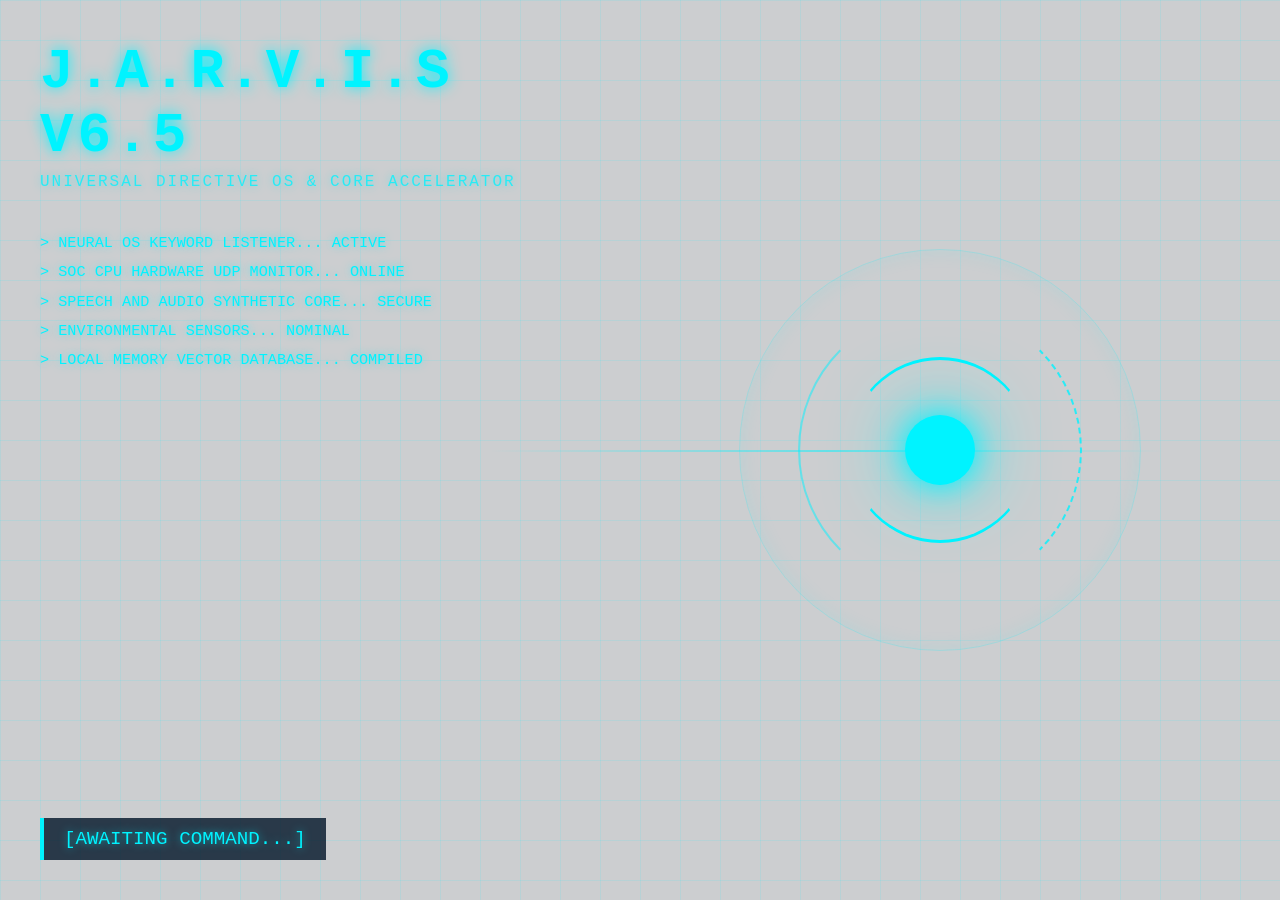
<file: ui/index.html>
<!DOCTYPE html>
<html lang="en">
<head>
    <meta charset="UTF-8">
    <meta name="viewport" content="width=device-width, initial-scale=1.0">
    <title>J.A.R.V.I.S. V6.5 UI</title>
    <style>
/* 1. Transparent Background with Tactical Grid */
        body {
            margin: 0;
            padding: 40px;
            /* FIX: Changed from solid color to a highly transparent tint! */
            background-color: rgba(2, 11, 20, 0.2); 
            background-image: 
                linear-gradient(rgba(0, 243, 255, 0.1) 1px, transparent 1px),
                linear-gradient(90deg, rgba(0, 243, 255, 0.1) 1px, transparent 1px);
            background-size: 40px 40px;
            color: #00f3ff;
            font-family: 'Courier New', Courier, monospace;
            height: 100vh;
            box-sizing: border-box;
            display: flex;
            overflow: hidden;
            text-shadow: 0 0 8px rgba(0, 243, 255, 0.6);
        }

        /* 2. Left Panel: System Logs & Title */
        .left-panel {
            flex: 1;
            display: flex;
            flex-direction: column;
            justify-content: flex-start;
            z-index: 2;
        }

        .title {
            font-size: 3.5rem;
            font-weight: bold;
            margin: 0;
            letter-spacing: 4px;
            text-shadow: 0 0 15px #00f3ff;
        }

        .subtitle {
            font-size: 1rem;
            margin-top: 5px;
            opacity: 0.8;
            letter-spacing: 2px;
        }

        .sys-logs {
            margin-top: 40px;
            font-size: 0.95rem;
            line-height: 1.6;
            text-transform: uppercase;
        }

        .sys-logs span {
            display: block;
            margin-bottom: 5px;
            animation: fadeIn 0.5s ease-in forwards;
            opacity: 0;
        }

        /* Staggered animation for fake boot logs */
        .sys-logs span:nth-child(1) { animation-delay: 0.2s; }
        .sys-logs span:nth-child(2) { animation-delay: 0.4s; }
        .sys-logs span:nth-child(3) { animation-delay: 0.6s; }
        .sys-logs span:nth-child(4) { animation-delay: 0.8s; }
        .sys-logs span:nth-child(5) { animation-delay: 1.0s; }

        /* 3. Right Panel: Radar Reactor */
        .right-panel {
            flex: 1;
            display: flex;
            align-items: center;
            justify-content: center;
            position: relative;
        }

        .reactor-container {
            position: relative;
            width: 450px;
            height: 450px;
            display: flex;
            align-items: center;
            justify-content: center;
        }

        /* The Glowing Center */
        .core {
            position: absolute;
            width: 70px;
            height: 70px;
            background: #00f3ff;
            border-radius: 50%;
            box-shadow: 0 0 30px #00f3ff, 0 0 80px #00f3ff;
            animation: pulse 2s infinite alternate;
        }

        /* Segmented Rotating Rings */
        .ring {
            position: absolute;
            border-radius: 50%;
            border: 2px solid transparent;
        }

        .ring-1 {
            width: 180px;
            height: 180px;
            border-top: 3px solid #00f3ff;
            border-bottom: 3px solid #00f3ff;
            animation: spin 6s linear infinite;
        }

        .ring-2 {
            width: 280px;
            height: 280px;
            border-left: 2px solid rgba(0, 243, 255, 0.5);
            border-right: 2px dashed rgba(0, 243, 255, 0.8);
            animation: spin-reverse 10s linear infinite;
        }

        .ring-3 {
            width: 400px;
            height: 400px;
            border: 1px solid rgba(0, 243, 255, 0.2);
            box-shadow: 0 0 20px rgba(0, 243, 255, 0.1) inset;
        }

        /* The horizontal scanning line from the image */
        .scan-line {
            position: absolute;
            width: 150%;
            height: 2px;
            background: linear-gradient(90deg, transparent, #00f3ff, transparent);
            top: 50%;
            left: -50%;
            opacity: 0.5;
            animation: scan 4s ease-in-out infinite alternate;
        }

        /* Live Command Terminal at the bottom */
        .live-terminal {
            position: absolute;
            bottom: 40px;
            left: 40px;
            font-size: 1.2rem;
            background: rgba(0, 20, 40, 0.8);
            padding: 10px 20px;
            border-left: 4px solid #00f3ff;
        }

        /* --- ANIMATIONS --- */
        @keyframes spin { 100% { transform: rotate(360deg); } }
        @keyframes spin-reverse { 100% { transform: rotate(-360deg); } }
        @keyframes pulse { 
            0% { transform: scale(0.95); opacity: 0.8; } 
            100% { transform: scale(1.05); opacity: 1; } 
        }
        @keyframes fadeIn { to { opacity: 1; } }
        @keyframes scan { 
            0% { transform: translateY(-180px); } 
            100% { transform: translateY(180px); } 
        }
    </style>
</head>
<body>

    <div class="left-panel">
        <h1 class="title">J.A.R.V.I.S V6.5</h1>
        <div class="subtitle">UNIVERSAL DIRECTIVE OS & CORE ACCELERATOR</div>
        
        <div class="sys-logs">
            <span>> NEURAL OS KEYWORD LISTENER... ACTIVE</span>
            <span>> SOC CPU HARDWARE UDP MONITOR... ONLINE</span>
            <span>> SPEECH AND AUDIO SYNTHETIC CORE... SECURE</span>
            <span>> ENVIRONMENTAL SENSORS... NOMINAL</span>
            <span>> LOCAL MEMORY VECTOR DATABASE... COMPILED</span>
        </div>
    </div>

    <div class="right-panel">
        <div class="reactor-container">
            <div class="scan-line"></div>
            <div class="ring ring-3"></div>
            <div class="ring ring-2"></div>
            <div class="ring ring-1"></div>
            <div class="core"></div>
        </div>
    </div>

    <div class="live-terminal" id="live-text">
        [AWAITING COMMAND...]
    </div>

</body>
</html>
</file>
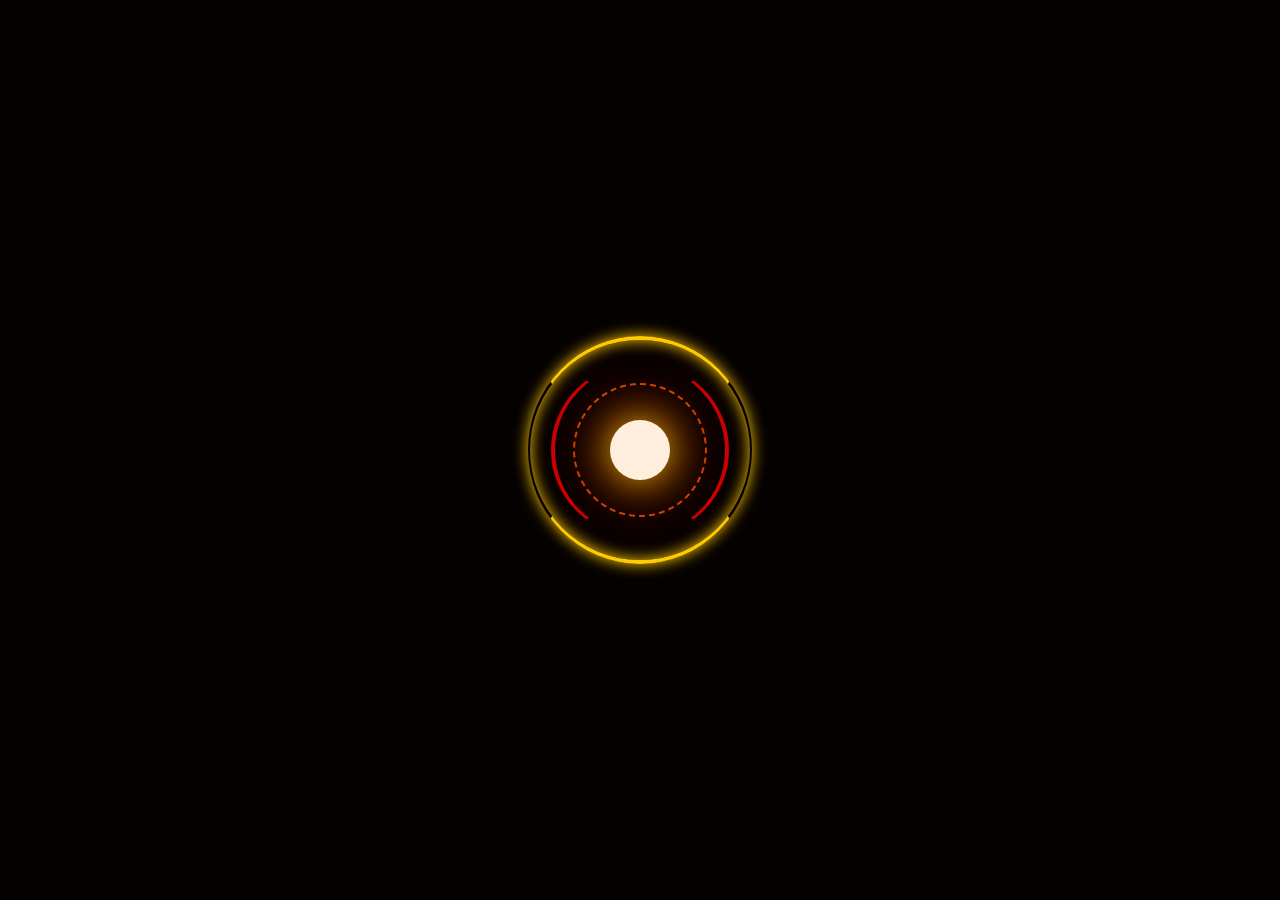
<file: ui/core.html>
<!DOCTYPE html>
<html lang="en">
<head>
    <meta charset="UTF-8">
    <meta name="viewport" content="width=device-width, initial-scale=1.0">
    <title>ASTRA Core</title>
    <style>
        :root { 
            --spin-outer: 4s; --spin-inner: 3s; --spin-dash: 8s; --pulse-speed: 1.5s; 
            --core-glow: #ffeedd; 
            --iron-gold: #ffcc00;
            --iron-red: #cc0000;
            --iron-orange: #ff5500;
        }
        body.processing { --spin-outer: 1s; --spin-inner: 0.75s; --spin-dash: 2s; --pulse-speed: 0.3s; --core-glow: #ffffff; }
        body { background-color: #050101; display: flex; justify-content: center; align-items: center; height: 100vh; margin: 0; overflow: hidden; transition: all 0.5s ease; }
        
        .core-container { position: relative; width: 250px; height: 250px; }
        .ring { position: absolute; border-radius: 50%; border: 2px solid transparent; top: 50%; left: 50%; transform: translate(-50%, -50%); }
        
        .ring-1 { width: 220px; height: 220px; border-top: 4px solid var(--iron-gold); border-bottom: 4px solid var(--iron-gold); animation: spin-clockwise var(--spin-outer) linear infinite; box-shadow: 0 0 15px var(--iron-gold), inset 0 0 15px var(--iron-gold); }
        .ring-2 { width: 170px; height: 170px; border-left: 4px solid var(--iron-red); border-right: 4px solid var(--iron-red); animation: spin-counter var(--spin-inner) linear infinite; }
        .ring-3 { width: 130px; height: 130px; border: 2px dashed var(--iron-orange); animation: spin-clockwise var(--spin-dash) linear infinite; opacity: 0.8; }
        
        .center-glow { position: absolute; width: 60px; height: 60px; background-color: var(--core-glow); border-radius: 50%; top: 50%; left: 50%; transform: translate(-50%, -50%); box-shadow: 0 0 40px var(--iron-gold), 0 0 80px var(--iron-red); animation: pulse var(--pulse-speed) ease-in-out infinite alternate; transition: background-color 0.5s ease; }
        
        @keyframes spin-clockwise { 0% { transform: translate(-50%, -50%) rotate(0deg); } 100% { transform: translate(-50%, -50%) rotate(360deg); } }
        @keyframes spin-counter { 0% { transform: translate(-50%, -50%) rotate(0deg); } 100% { transform: translate(-50%, -50%) rotate(-360deg); } }
        @keyframes pulse { 0% { box-shadow: 0 0 30px var(--iron-gold), 0 0 60px var(--iron-red); opacity: 0.8; transform: translate(-50%, -50%) scale(0.95); } 100% { box-shadow: 0 0 60px var(--iron-gold), 0 0 120px var(--iron-red); opacity: 1; transform: translate(-50%, -50%) scale(1.05); } }
    </style>
</head>
<body>
    <div class="core-container">
        <div class="ring ring-1"></div><div class="ring ring-2"></div><div class="ring ring-3"></div><div class="center-glow"></div>
    </div>
</body>
</html>
</file>
